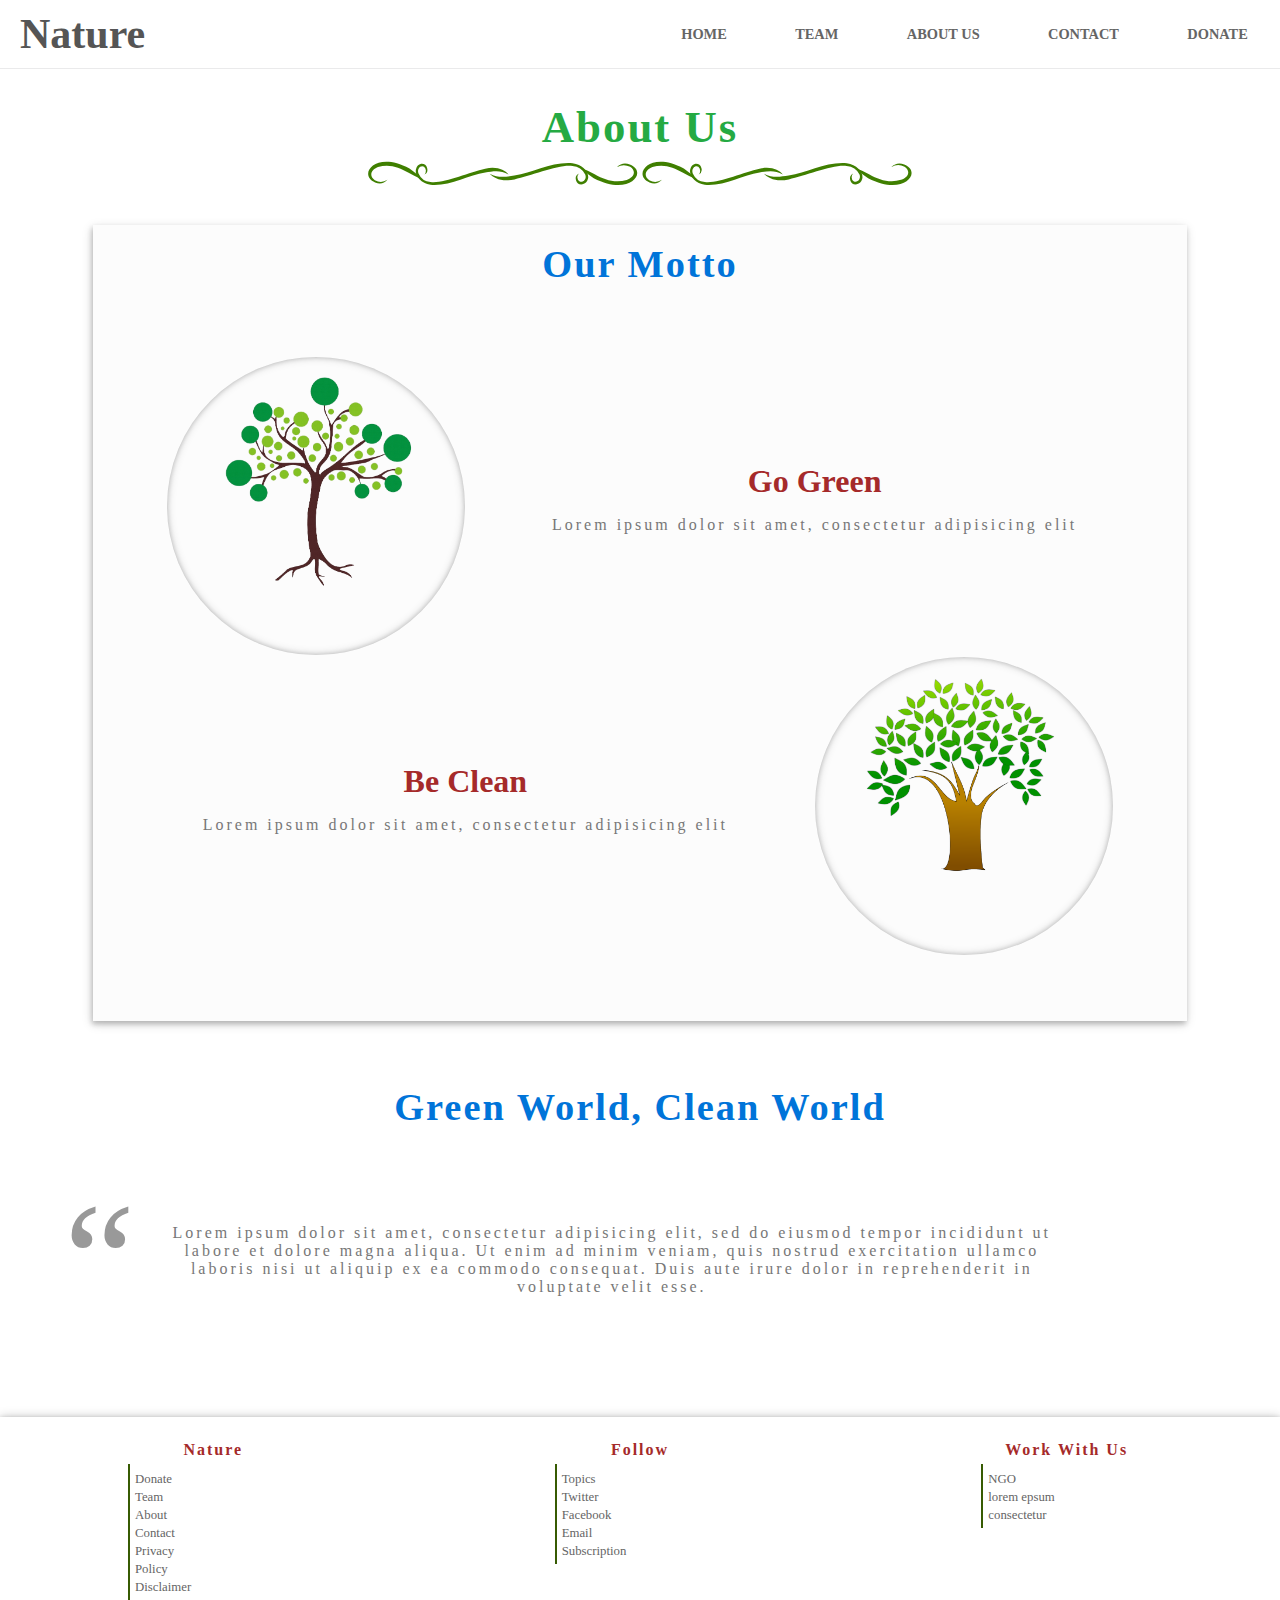
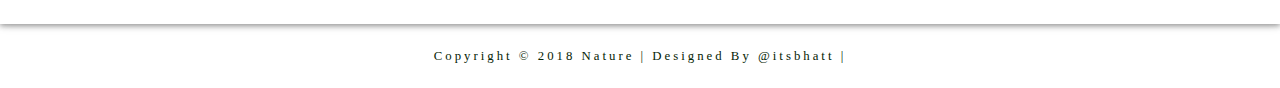
<file: about_us.html>
<!DOCTYPE html>
<html>
<head>
	<title>Nature | About Us</title>
	<link rel="stylesheet" type="text/css" href="style.css">
	<meta charset="utf-8">
	<meta name="viewport" content="width=device-width, initial-scale=1.0">
</head>
<body>
	
	<nav>
        <h1>Nature</h1>
        
        <label for="toggler">&#9776;</label>
	    <input type="checkbox" name="toggler" id="toggler">
		<ul>
			<li><a href="index.html">home</a></li>
            <li><a href="team.html">Team</a></li>
            <li><a href="about_us.html">about us</a></li>
            <li><a href="contact.html">contact</a></li>
            <li><a href="donate.html">Donate</a></li>
		</ul>
	</nav>

	<main id="about_us">

		<div class="main">
		
			<div class="heading">

					<h2>About Us</h2>
					<svg viewBox="0 0 354.91 9"><defs><style>.cls-1{fill:#fff;}.cls-2{fill:#3f7f00;}</style></defs><g id="Layer_2" data-name="Layer 2"><g id="Layer_2-2" data-name="Layer 2"><rect class="cls-1" width="354.91" height="9"/></g><g id="Layer_1-2" data-name="Layer 1"><path id="path2383" class="cls-2" d="M114.57,4.84a1.59,1.59,0,0,0-.11-2.28c-1-.61-2.13.66-1.62,1.93A4.24,4.24,0,0,0,116.35,7c3.77.55,11.22-2.84,15.95-3.87,3.51-.77,5.66.39,6.81,1.67-2.38-1.39-4.55-.91-6.78-.57-5.12.78-10.42,4.11-16,3.59-2.62-.32-4.46-2.47-4.3-4.15a2,2,0,0,1,.09-.44,2.11,2.11,0,0,1,1.49-1.53A1.68,1.68,0,0,1,114.57,4.84Z"/><path id="path2390" class="cls-2" d="M113.28,5.55a38.4,38.4,0,0,0-3.07-2.46C100.17-2.4,95,5,100.17,7.15a3.25,3.25,0,0,0,3.62-.78,3.57,3.57,0,0,1-3.71.13c-1.76-1.25-1.14-3,.93-3.84,3.27-1,6.21.07,8.8,1.6a37.89,37.89,0,0,0,3.8,1.89c-.84,0-.4-.89-1.2-1.32l.88.72h0Z"/><path id="path2479" class="cls-2" d="M159.67,4.5a1.55,1.55,0,0,0,.12,2.3c1.08.62,2.26-.67,1.72-1.95a4.49,4.49,0,0,0-3.74-2.5c-4-.55-11.9,2.86-16.92,3.9-3.72.78-6-.39-7.23-1.68,2.52,1.4,4.82.91,7.19.57,5.43-.79,11-4.14,17-3.62,2.78.33,4.73,2.49,4.57,4.19a1.92,1.92,0,0,1-.09.44,2.19,2.19,0,0,1-1.58,1.54A1.7,1.7,0,0,1,159.67,4.5Z"/><path id="path2481" class="cls-2" d="M160.81,3.48A40,40,0,0,0,164,5.93c10.55,5.45,16-1.91,10.54-4a3.55,3.55,0,0,0-3.8.78,3.93,3.93,0,0,1,3.89-.13c1.85,1.24,1.2,3-1,3.81-3.43,1-6.52-.07-9.23-1.59a40.74,40.74,0,0,0-4-1.88c.89,0,.42.88,1.26,1.31Z"/><path id="path2383-2" data-name="path2383" class="cls-2" d="M194.64,4.84a1.59,1.59,0,0,0-.11-2.28c-1-.61-2.13.66-1.62,1.93A4.24,4.24,0,0,0,196.43,7c3.77.55,11.22-2.84,15.95-3.87,3.51-.77,5.66.39,6.81,1.67-2.38-1.39-4.55-.91-6.78-.57-5.12.78-10.42,4.11-16,3.59-2.62-.32-4.46-2.47-4.3-4.15a2,2,0,0,1,.09-.44,2.11,2.11,0,0,1,1.49-1.53A1.68,1.68,0,0,1,194.64,4.84Z"/><path id="path2390-2" data-name="path2390" class="cls-2" d="M193.36,5.55a38.4,38.4,0,0,0-3.07-2.46c-10.05-5.49-15.2,1.93-10,4.06a3.25,3.25,0,0,0,3.62-.78,3.57,3.57,0,0,1-3.71.13c-1.76-1.25-1.14-3,.93-3.84,3.27-1,6.21.07,8.8,1.6a37.89,37.89,0,0,0,3.8,1.89c-.84,0-.4-.89-1.2-1.32l.88.72h0Z"/><path id="path2479-2" data-name="path2479" class="cls-2" d="M239.74,4.5a1.55,1.55,0,0,0,.12,2.3c1.08.62,2.26-.67,1.72-1.95a4.49,4.49,0,0,0-3.74-2.5c-4-.55-11.9,2.86-16.92,3.9-3.72.78-6-.39-7.23-1.68,2.52,1.4,4.82.91,7.19.57,5.43-.79,11-4.14,17-3.62,2.78.33,4.73,2.49,4.57,4.19a1.92,1.92,0,0,1-.09.44,2.19,2.19,0,0,1-1.58,1.54A1.7,1.7,0,0,1,239.74,4.5Z"/><path id="path2481-2" data-name="path2481" class="cls-2" d="M240.88,3.48a40,40,0,0,0,3.22,2.44c10.55,5.45,16-1.91,10.54-4a3.55,3.55,0,0,0-3.8.78,3.93,3.93,0,0,1,3.89-.13c1.85,1.24,1.2,3-1,3.81-3.43,1-6.52-.07-9.23-1.59a40.74,40.74,0,0,0-4-1.88c.89,0,.42.88,1.26,1.31Z"/></g></g></svg>

			</div>

			<section class="abt-sec-1">


				<h2>our motto</h2>

				<div class="main">

					<div class="abt-wrapper">

						<div class="abt-img">
							<img src="images/tree1.png">
						</div>


						<div class="abt-text">
							<h3>Go Green</h3>
							<p>Lorem ipsum dolor sit amet, consectetur adipisicing elit</p>
						</div>

					</div>

					<div class="abt-wrapper">


						<div class="abt-text">
							<h3>Be Clean</h3>
							<p>Lorem ipsum dolor sit amet, consectetur adipisicing elit</p>
						</div>

						<div class="abt-img">
							<img src="images/tree2.png">
						</div>

					</div>

				</div>
				
			</section>

			<section class="abt-sec-2">

				<div class="main">
					
					<h2>Green World, Clean world</h2>

					<div class="abt-text">
						<span>&ldquo;</span><p>Lorem ipsum dolor sit amet, consectetur adipisicing elit, sed do eiusmod
						tempor incididunt ut labore et dolore magna aliqua. Ut enim ad minim veniam,
						quis nostrud exercitation ullamco laboris nisi ut aliquip ex ea commodo
						consequat. Duis aute irure dolor in reprehenderit in voluptate velit esse.</p>
					</div>

				</div>

			</section>


		</div>

	</main>


	<footer>

    	<div class="footer-top">
	    	<div class="fbox">
	    		<h5>Nature</h5>
	    		<ul>
	    			<li><a href="donate.html">Donate</a></li>
	    			<li><a href="team.html">Team</a></li>
	    			<li><a href="about_us.html">About</a></li>
	    			<li><a href="contact.html">Contact</a></li>
	    			<li><a href="#">Privacy Policy</a></li>
	    			<li><a href="#">Disclaimer</a></li>
	    		</ul>
	    	</div>
	    	<div class="fbox">
	    		<h5>Follow</h5>
	    		<ul>
	    			<li><a href="#">Topics</a></li>
	    			<li><a href="#">Twitter</a></li>
	    			<li><a href="#">Facebook</a></li>
	    			<li><a href="#">Email Subscription</a></li>
	    		</ul>
	    	</div>
	    	<div class="fbox">
	    		<h5>Work With Us</h5>
	    		<ul>
	    			<li><a href="#">NGO</a></li>
	    			<li><a href="#">lorem epsum</a></li>
	    			<li><a href="#">consectetur</a></li>
	    		</ul>

	    	</div>

	    </div>

    	<div class="footer-bottom"> <p>Copyright &copy; 2018 Nature | Designed By @itsbhatt |</p></div>
    </footer>
	
</body>
</html>
</file>
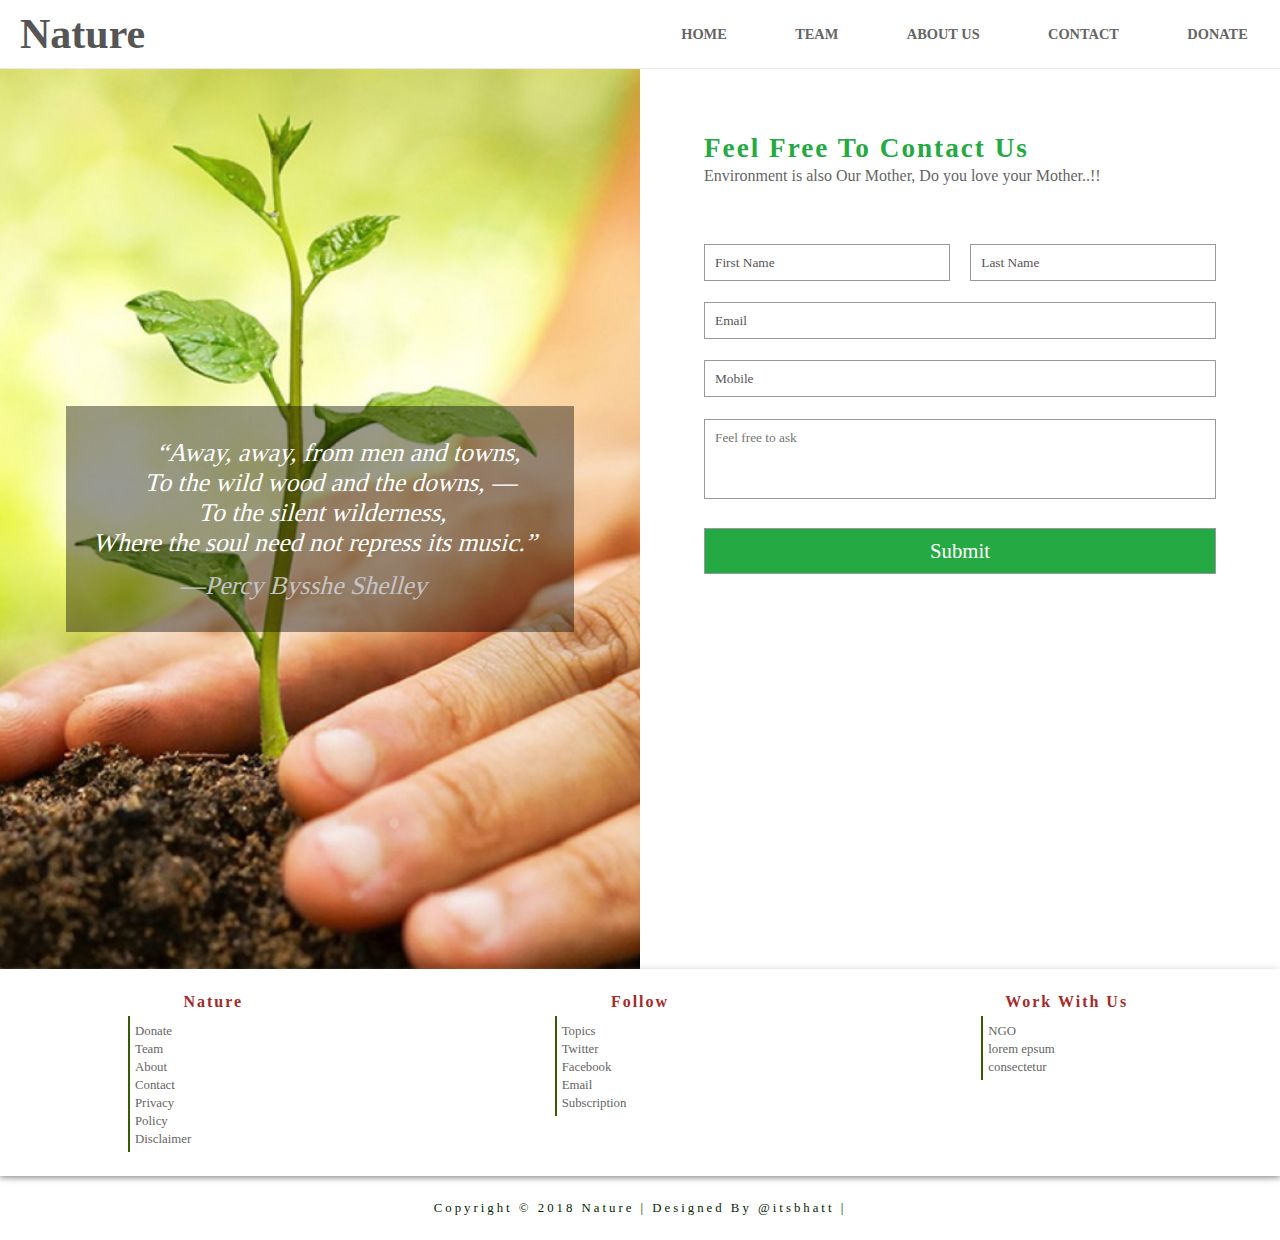
<file: contact.html>
<!DOCTYPE html>
<html>
<head>
	<title>Nature | Contact</title>
	<link rel="stylesheet" type="text/css" href="style.css">
	<meta charset="utf-8">
	<meta name="viewport" content="width=device-width, initial-scale=1.0">
</head>
<body>
	
	<nav>
        <h1>Nature</h1>
        
        <label for="toggler">&#9776;</label>
	    <input type="checkbox" name="toggler" id="toggler">
		<ul>
			<li><a href="index.html">home</a></li>
            <li><a href="team.html">Team</a></li>
            <li><a href="about_us.html">about us</a></li>
            <li><a href="contact.html">contact</a></li>
            <li><a href="donate.html">Donate</a></li>
		</ul>
	</nav>

	<main id="contact">

		<div class="contact-div">
			<div class="left-half">
				<div class="quote">
					<p>“Away, away, from men and towns,<br>To the wild wood and the downs, —<br>To the silent wilderness,<br>Where the soul need not repress its music.” <br><span>—Percy Bysshe Shelley</span></p>

				</div>

			</div>
			<div class="right-half">

				<div>
					
					<h2>Feel free to contact us</h2>
					<p>Environment is also Our Mother, Do you love your Mother..!! </p>

					<form>
						<input type="text" name="first-name" placeholder="First Name"> <input type="text" name="last-name" placeholder="Last Name">
						<input type="Email" name="email" placeholder="Email">
						<input type="tel" name="mobile" placeholder="Mobile" maxlength="10" minlength="10">
						<textarea placeholder="Feel free to ask"></textarea>
						<input type="Submit" name="sunmit" value="Submit">
					</form>

				</div>
				
			</div>
		</div>
		
	</main>


	<footer>

    	<div class="footer-top">
	    	<div class="fbox">
	    		<h5>Nature</h5>
	    		<ul>
	    			<li><a href="donate.html">Donate</a></li>
	    			<li><a href="team.html">Team</a></li>
	    			<li><a href="about_us.html">About</a></li>
	    			<li><a href="contact.html">Contact</a></li>
	    			<li><a href="#">Privacy Policy</a></li>
	    			<li><a href="#">Disclaimer</a></li>
	    		</ul>
	    	</div>
	    	<div class="fbox">
	    		<h5>Follow</h5>
	    		<ul>
	    			<li><a href="#">Topics</a></li>
	    			<li><a href="#">Twitter</a></li>
	    			<li><a href="#">Facebook</a></li>
	    			<li><a href="#">Email Subscription</a></li>
	    		</ul>
	    	</div>
	    	<div class="fbox">
	    		<h5>Work With Us</h5>
	    		<ul>
	    			<li><a href="#">NGO</a></li>
	    			<li><a href="#">lorem epsum</a></li>
	    			<li><a href="#">consectetur</a></li>
	    		</ul>

	    	</div>

	    </div>

    	<div class="footer-bottom"> <p>Copyright &copy; 2018 Nature | Designed By @itsbhatt |</p></div>
    </footer>
	
</body>
</html>
</file>
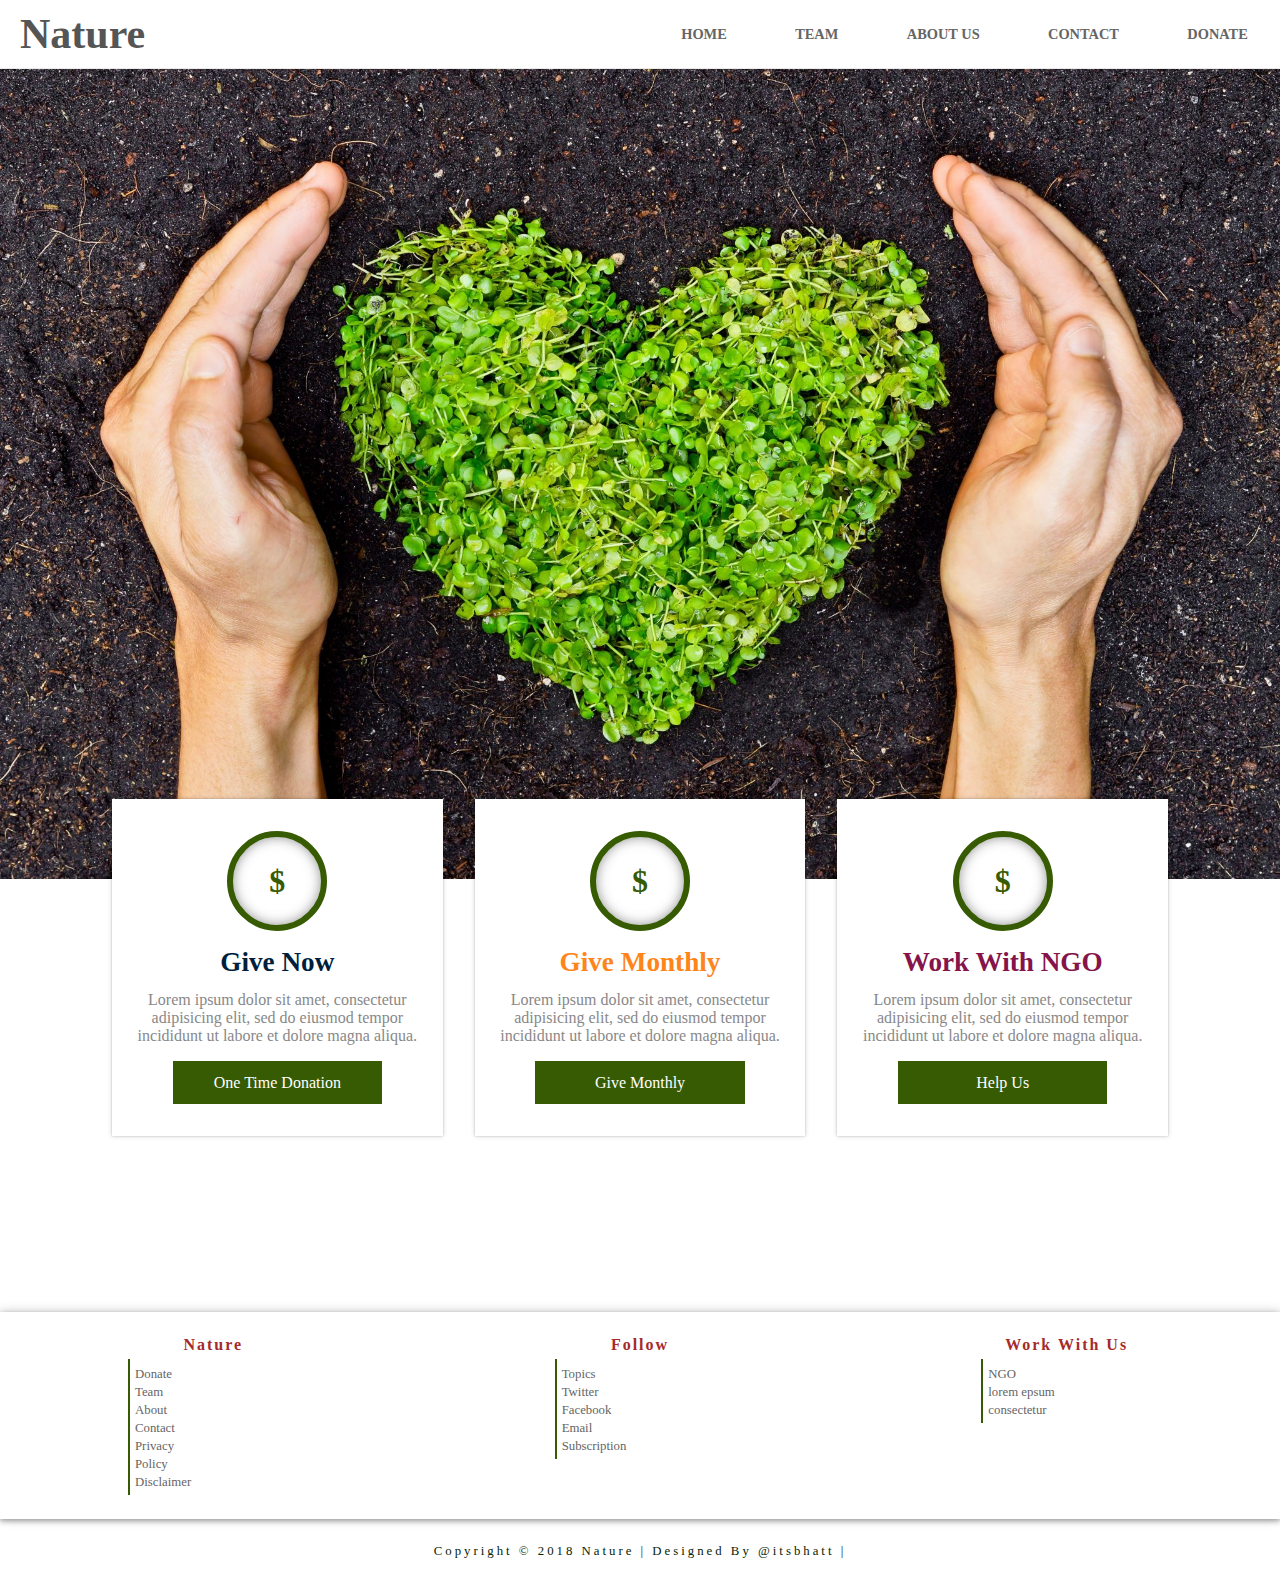
<file: donate.html>
<!DOCTYPE html>
<html>
<head>
	<title>Nature | Donate</title>
	<link rel="stylesheet" type="text/css" href="style.css">
	<meta charset="utf-8">
	<meta name="viewport" content="width=device-width, initial-scale=1.0">
</head>
<body>

	<nav>
        <h1>Nature</h1>
        
        <label for="toggler">&#9776;</label>
	    <input type="checkbox" name="toggler" id="toggler">
		<ul>
			<li><a href="index.html">home</a></li>
            <li><a href="team.html">Team</a></li>
            <li><a href="about_us.html">about us</a></li>
            <li><a href="contact.html">contact</a></li>
            <li><a href="donate.html">Donate</a></li>
		</ul>
	</nav>

	<main id="donate">

	    		<div class="donate-img"><img src="images/2017-April.jpg"></div>

	    		<section>

		    		<div class="main">
		    			<div class="donate-div donate-div-1">
		    				<div class="circle"><span>&dollar;</span></div>
		    				<div>
		    					<h3>Give now</h3>
		    					<p>Lorem ipsum dolor sit amet, consectetur adipisicing elit, sed do eiusmod
		    					tempor incididunt ut labore et dolore magna aliqua.</p>
		    					<a href="#">one time donation</a>
		    				</div>
		    			</div>
		    			<div class="donate-div donate-div-2">
		    				<div class="circle"><span>&dollar;</span></div>
		    				<div>
		    					<h3>give monthly</h3>
		    					<p>Lorem ipsum dolor sit amet, consectetur adipisicing elit, sed do eiusmod
		    					tempor incididunt ut labore et dolore magna aliqua.</p>
		    					<a href="#">give monthly</a>
		    				</div>
		    			</div> 
		    			<div class="donate-div donate-div-3">
		    				<div class="circle"><span>&dollar;</span></div>
		    				<div>
		    					<h3>work with NGO</h3>
		    					<p>Lorem ipsum dolor sit amet, consectetur adipisicing elit, sed do eiusmod
		    					tempor incididunt ut labore et dolore magna aliqua.</p>
		    					<a href="#">help us</a>
		    				</div>
		    			</div> 	
		    		</div>

	    		</section>
	    		
	    	</main>


	<footer>

    	<div class="footer-top">
	    	<div class="fbox">
	    		<h5>Nature</h5>
	    		<ul>
	    			<li><a href="donate.html">Donate</a></li>
	    			<li><a href="team.html">Team</a></li>
	    			<li><a href="about_us.html">About</a></li>
	    			<li><a href="contact.html">Contact</a></li>
	    			<li><a href="#">Privacy Policy</a></li>
	    			<li><a href="#">Disclaimer</a></li>
	    		</ul>
	    	</div>

	    	<div class="fbox">
	    		<h5>Follow</h5>
	    		<ul>
	    			<li><a href="#">Topics</a></li>
	    			<li><a href="#">Twitter</a></li>
	    			<li><a href="#">Facebook</a></li>
	    			<li><a href="#">Email Subscription</a></li>
	    		</ul>
	    	</div>
	    	<div class="fbox">
	    		<h5>Work With Us</h5>
	    		<ul>
	    			<li><a href="#">NGO</a></li>
	    			<li><a href="#">lorem epsum</a></li>
	    			<li><a href="#">consectetur</a></li>
	    		</ul>

	    	</div>

	    </div>

    	<div class="footer-bottom"> <p>Copyright &copy; 2018 Nature | Designed By @itsbhatt |</p></div>
    </footer>

</body>
</html>
</file>
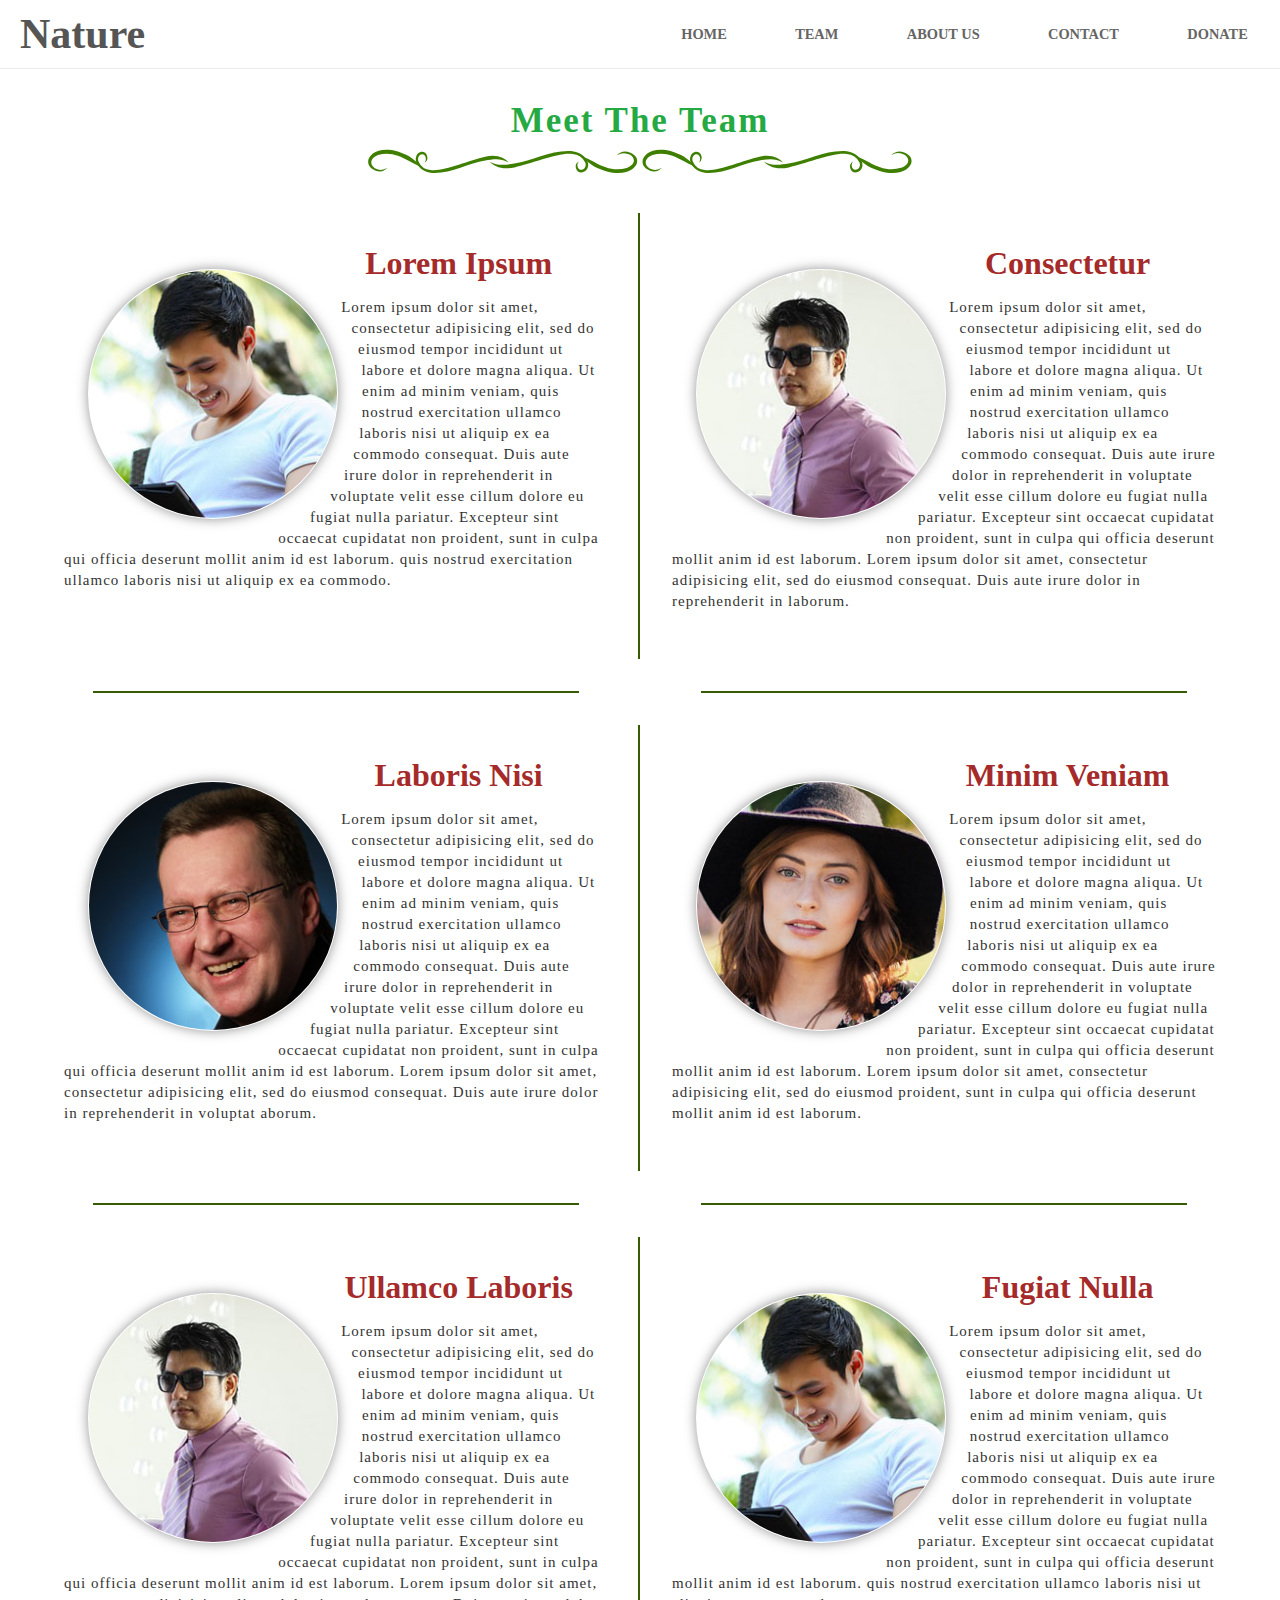
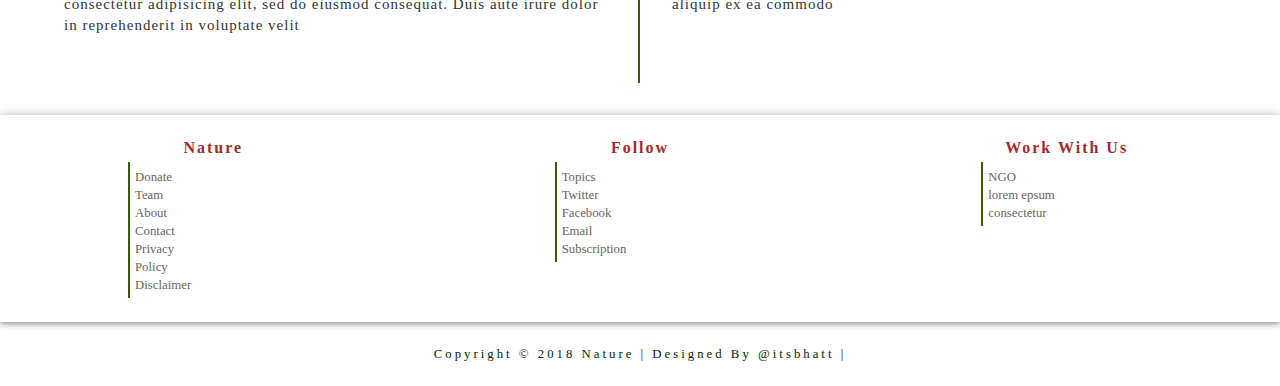
<file: team.html>
<!DOCTYPE html>
<html>
<head>
	<title>Nature | Team</title>
	<link rel="stylesheet" type="text/css" href="style.css">
	<meta charset="utf-8">
	<meta name="viewport" content="width=device-width, initial-scale=1.0">
</head>
<body>

		<nav>
	        <h1>Nature</h1>
	        
	        <label for="toggler">&#9776;</label>
		    <input type="checkbox" name="toggler" id="toggler">
			<ul>
				<li><a href="index.html">home</a></li>
	            <li><a href="team.html">Team</a></li>
	            <li><a href="about_us.html">about us</a></li>
	            <li><a href="contact.html">contact</a></li>
	            <li><a href="donate.html">Donate</a></li>
			</ul>
		</nav>

		<main id="team">

			
			<div class="main">
				<div class="heading">
					<h2>meet the team</h2>
					<svg viewBox="0 0 354.91 9"><defs><style>.cls-1{fill:#fff;}.cls-2{fill:#3f7f00;}</style></defs><g id="Layer_2" data-name="Layer 2"><g id="Layer_2-2" data-name="Layer 2"><rect class="cls-1" width="354.91" height="9"/></g><g id="Layer_1-2" data-name="Layer 1"><path id="path2383" class="cls-2" d="M114.57,4.84a1.59,1.59,0,0,0-.11-2.28c-1-.61-2.13.66-1.62,1.93A4.24,4.24,0,0,0,116.35,7c3.77.55,11.22-2.84,15.95-3.87,3.51-.77,5.66.39,6.81,1.67-2.38-1.39-4.55-.91-6.78-.57-5.12.78-10.42,4.11-16,3.59-2.62-.32-4.46-2.47-4.3-4.15a2,2,0,0,1,.09-.44,2.11,2.11,0,0,1,1.49-1.53A1.68,1.68,0,0,1,114.57,4.84Z"/><path id="path2390" class="cls-2" d="M113.28,5.55a38.4,38.4,0,0,0-3.07-2.46C100.17-2.4,95,5,100.17,7.15a3.25,3.25,0,0,0,3.62-.78,3.57,3.57,0,0,1-3.71.13c-1.76-1.25-1.14-3,.93-3.84,3.27-1,6.21.07,8.8,1.6a37.89,37.89,0,0,0,3.8,1.89c-.84,0-.4-.89-1.2-1.32l.88.72h0Z"/><path id="path2479" class="cls-2" d="M159.67,4.5a1.55,1.55,0,0,0,.12,2.3c1.08.62,2.26-.67,1.72-1.95a4.49,4.49,0,0,0-3.74-2.5c-4-.55-11.9,2.86-16.92,3.9-3.72.78-6-.39-7.23-1.68,2.52,1.4,4.82.91,7.19.57,5.43-.79,11-4.14,17-3.62,2.78.33,4.73,2.49,4.57,4.19a1.92,1.92,0,0,1-.09.44,2.19,2.19,0,0,1-1.58,1.54A1.7,1.7,0,0,1,159.67,4.5Z"/><path id="path2481" class="cls-2" d="M160.81,3.48A40,40,0,0,0,164,5.93c10.55,5.45,16-1.91,10.54-4a3.55,3.55,0,0,0-3.8.78,3.93,3.93,0,0,1,3.89-.13c1.85,1.24,1.2,3-1,3.81-3.43,1-6.52-.07-9.23-1.59a40.74,40.74,0,0,0-4-1.88c.89,0,.42.88,1.26,1.31Z"/><path id="path2383-2" data-name="path2383" class="cls-2" d="M194.64,4.84a1.59,1.59,0,0,0-.11-2.28c-1-.61-2.13.66-1.62,1.93A4.24,4.24,0,0,0,196.43,7c3.77.55,11.22-2.84,15.95-3.87,3.51-.77,5.66.39,6.81,1.67-2.38-1.39-4.55-.91-6.78-.57-5.12.78-10.42,4.11-16,3.59-2.62-.32-4.46-2.47-4.3-4.15a2,2,0,0,1,.09-.44,2.11,2.11,0,0,1,1.49-1.53A1.68,1.68,0,0,1,194.64,4.84Z"/><path id="path2390-2" data-name="path2390" class="cls-2" d="M193.36,5.55a38.4,38.4,0,0,0-3.07-2.46c-10.05-5.49-15.2,1.93-10,4.06a3.25,3.25,0,0,0,3.62-.78,3.57,3.57,0,0,1-3.71.13c-1.76-1.25-1.14-3,.93-3.84,3.27-1,6.21.07,8.8,1.6a37.89,37.89,0,0,0,3.8,1.89c-.84,0-.4-.89-1.2-1.32l.88.72h0Z"/><path id="path2479-2" data-name="path2479" class="cls-2" d="M239.74,4.5a1.55,1.55,0,0,0,.12,2.3c1.08.62,2.26-.67,1.72-1.95a4.49,4.49,0,0,0-3.74-2.5c-4-.55-11.9,2.86-16.92,3.9-3.72.78-6-.39-7.23-1.68,2.52,1.4,4.82.91,7.19.57,5.43-.79,11-4.14,17-3.62,2.78.33,4.73,2.49,4.57,4.19a1.92,1.92,0,0,1-.09.44,2.19,2.19,0,0,1-1.58,1.54A1.7,1.7,0,0,1,239.74,4.5Z"/><path id="path2481-2" data-name="path2481" class="cls-2" d="M240.88,3.48a40,40,0,0,0,3.22,2.44c10.55,5.45,16-1.91,10.54-4a3.55,3.55,0,0,0-3.8.78,3.93,3.93,0,0,1,3.89-.13c1.85,1.24,1.2,3-1,3.81-3.43,1-6.52-.07-9.23-1.59a40.74,40.74,0,0,0-4-1.88c.89,0,.42.88,1.26,1.31Z"/></g></g></svg>

				</div>

				<section class="section1">
						<div class="container container1">
							<figure>
								<img src="images/t1.jpg">
							</figure>

							<div>
								<h3>Lorem ipsum</h3>
								<p>Lorem ipsum dolor sit amet, consectetur adipisicing elit, sed do eiusmod
								tempor incididunt ut labore et dolore magna aliqua. Ut enim ad minim veniam,
								quis nostrud exercitation ullamco laboris nisi ut aliquip ex ea commodo
								consequat. Duis aute irure dolor in reprehenderit in voluptate velit esse
								cillum dolore eu fugiat nulla pariatur. Excepteur sint occaecat cupidatat non
								proident, sunt in culpa qui officia deserunt mollit anim id est laborum.
								quis nostrud exercitation ullamco laboris nisi ut aliquip ex ea commodo.</p>
							</div>

						</div>
						<div class="container container2">
							<figure>
								<img src="images/t2.jpg">
							</figure>

							<div>
								<h3>consectetur</h3>
								<p>Lorem ipsum dolor sit amet, consectetur adipisicing elit, sed do eiusmod
								tempor incididunt ut labore et dolore magna aliqua. Ut enim ad minim veniam,
								quis nostrud exercitation ullamco laboris nisi ut aliquip ex ea commodo
								consequat. Duis aute irure dolor in reprehenderit in voluptate velit esse
								cillum dolore eu fugiat nulla pariatur. Excepteur sint occaecat cupidatat non
								proident, sunt in culpa qui officia deserunt mollit anim id est laborum.
								Lorem ipsum dolor sit amet, consectetur adipisicing elit, sed do eiusmod
								consequat. Duis aute irure dolor in reprehenderit in laborum.</p>
							</div>
						</div>
				</section>

				<div  class="btm-line" >

					<div></div>
					<div></div>

				</div>

				<section class="section2">
						<div class="container container1">
							<figure>
								<img src="images/t3.jpg">
							</figure>

							<div>
								<h3>laboris nisi</h3>
								<p>Lorem ipsum dolor sit amet, consectetur adipisicing elit, sed do eiusmod
								tempor incididunt ut labore et dolore magna aliqua. Ut enim ad minim veniam,
								quis nostrud exercitation ullamco laboris nisi ut aliquip ex ea commodo
								consequat. Duis aute irure dolor in reprehenderit in voluptate velit esse
								cillum dolore eu fugiat nulla pariatur. Excepteur sint occaecat cupidatat non
								proident, sunt in culpa qui officia deserunt mollit anim id est laborum.
								Lorem ipsum dolor sit amet, consectetur adipisicing elit, sed do eiusmod
								consequat. Duis aute irure dolor in reprehenderit in voluptat aborum.</p>
							</div>
						</div>
						<div class="container container2">
							<figure>
								<img src="images/t4.jpg">
							</figure>

							<div>
								<h3>minim veniam</h3>
								<p>Lorem ipsum dolor sit amet, consectetur adipisicing elit, sed do eiusmod
								tempor incididunt ut labore et dolore magna aliqua. Ut enim ad minim veniam,
								quis nostrud exercitation ullamco laboris nisi ut aliquip ex ea commodo
								consequat. Duis aute irure dolor in reprehenderit in voluptate velit esse
								cillum dolore eu fugiat nulla pariatur. Excepteur sint occaecat cupidatat non
								proident, sunt in culpa qui officia deserunt mollit anim id est laborum.
								Lorem ipsum dolor sit amet, consectetur adipisicing elit, sed do eiusmod
								proident, sunt in culpa qui officia deserunt mollit anim id est laborum.
							</p>
							</div>
						</div>
				</section>

				<div  class="btm-line" >

					<div></div>
					<div></div>

				</div>

				<section class="section3">
						<div class="container container1">
							<figure>
								<img src="images/t2.jpg">
							</figure>

							<div>
								<h3>ullamco laboris</h3>
								<p>Lorem ipsum dolor sit amet, consectetur adipisicing elit, sed do eiusmod
								tempor incididunt ut labore et dolore magna aliqua. Ut enim ad minim veniam,
								quis nostrud exercitation ullamco laboris nisi ut aliquip ex ea commodo
								consequat. Duis aute irure dolor in reprehenderit in voluptate velit esse
								cillum dolore eu fugiat nulla pariatur. Excepteur sint occaecat cupidatat non
								proident, sunt in culpa qui officia deserunt mollit anim id est laborum.
								Lorem ipsum dolor sit amet, consectetur adipisicing elit, sed do eiusmod
								consequat. Duis aute irure dolor in reprehenderit in voluptate velit </p>
							</div>
						</div>
						<div class="container container2">
							<figure>
								<img src="images/t1.jpg">
							</figure>

							<div>
								<h3>fugiat nulla</h3>
								<p>Lorem ipsum dolor sit amet, consectetur adipisicing elit, sed do eiusmod
								tempor incididunt ut labore et dolore magna aliqua. Ut enim ad minim veniam,
								quis nostrud exercitation ullamco laboris nisi ut aliquip ex ea commodo
								consequat. Duis aute irure dolor in reprehenderit in voluptate velit esse
								cillum dolore eu fugiat nulla pariatur. Excepteur sint occaecat cupidatat non
								proident, sunt in culpa qui officia deserunt mollit anim id est laborum.
								quis nostrud exercitation ullamco laboris nisi ut aliquip ex ea commodo</p>
							</div>
						</div>
				</section>

			</div>

	</main>

	<footer>

    	<div class="footer-top">
	    	<div class="fbox">
	    		<h5>Nature</h5>
	    		<ul>
	    			<li><a href="donate.html">Donate</a></li>
	    			<li><a href="team.html">Team</a></li>
	    			<li><a href="about_us.html">About</a></li>
	    			<li><a href="contact.html">Contact</a></li>
	    			<li><a href="#">Privacy Policy</a></li>
	    			<li><a href="#">Disclaimer</a></li>
	    		</ul>
	    	</div>
	    	<div class="fbox">
	    		<h5>Follow</h5>
	    		<ul>
	    			<li><a href="#">Topics</a></li>
	    			<li><a href="#">Twitter</a></li>
	    			<li><a href="#">Facebook</a></li>
	    			<li><a href="#">Email Subscription</a></li>
	    		</ul>
	    	</div>
	    	<div class="fbox">
	    		<h5>Work With Us</h5>
	    		<ul>
	    			<li><a href="#">NGO</a></li>
	    			<li><a href="#">lorem epsum</a></li>
	    			<li><a href="#">consectetur</a></li>
	    		</ul>

	    	</div>

	    </div>

    	<div class="footer-bottom"> <p>Copyright &copy; 2018 Nature | Designed By @itsbhatt |</p></div>
    </footer>

</body>
</html>
</file>
<file: style.css>
* {
    margin: 0;
    padding: 0;
    box-sizing: border-box;
}

body {
    animation: animate 2s ease-out;
    /*max-width: 1580px;
    margin: auto;*/
    
}

img {
    width: 100%;
    height: auto;
}

h2 {
    font-size: 35px;
    color: #25aa43;
    text-align: center;
    font-weight: bold;
    font-family: 'Raleway';
    width: 50%;
    margin-left: auto;
    margin-right: auto;
    margin-bottom: 5px;
    text-transform: capitalize;
    letter-spacing: 2px;
}

h3 {
    font-family: Raleway;
    font-size: 1.7em;
    font-weight: 700;
    color: brown;
    text-align: center;
    text-transform: capitalize;
}

nav {
    padding: 10px 0;
    line-height: 3em;
    border-bottom: 1px solid #eaeaeb;
    position: relative;
    z-index: 4;
}


nav h1 {
    text-align: left;
    float: left;
    color: #555;
    padding-left: 20px;
    font-family: raleway;
    font-size: 42px;
    
}

nav::before, nav::after {
    content: "";
    display: table;
    clear: both;
}

nav label {
    font-size: 26px;
    display: none;
}

#toggler {
    display: none;
}


nav ul {
    text-align: right;
    float: right;
}

nav ul li{
    display: inline-block;
    text-align: right;
    
}

nav ul li a{
    color: #656565;
    text-transform: uppercase;
    font-family: raleway;
    text-decoration: none;
    padding-left:1em; 
    padding-right:1em; 
    font-size: 0.9em;
    font-weight:600;
    animation: animate 1s ease-in;
}

@keyframes animate  {
    from { opacity: 0;
    }

    to {
        opacity: 1;
    }
}

nav ul li a::before, nav ul li a::after {
    display: inline-block;
    opacity: 0;
    transition: transform 0.3s, opacity 0.2s;
    color: #9ac220;
 }

nav ul li a:before {
    margin-right: 13px;
    content: '[';
    transform: translate(20px);
 }

nav ul li a:after {
    margin-left: 13px;
    content: ']';
    transform: translate(-20px);
}

nav ul li a:hover {
    color: #9ac220;
}

nav ul li a:hover::after, nav ul li a:hover::before {
    opacity: 1;
    transform: translateX(0);
}


.slider {
    width: 100%;
    overflow-x: hidden;
    position: relative;
    z-index: 1;
}

.slider::before, .slider::after {
    content: "";
    display: table;
    clear: both;
}

.slider figure {
    width: 500%;
    animation: hSlider 22s infinite;
    position: relative;
}

.slider figure img{
    width: 20%;
    height: auto;
    float: left;
}

@keyframes hSlider {
    0% { left: 0%}
    12.5% { left: 0%}
    25% { left: -100%}
    37.5% { left: -100%}
    50% { left: -200%}
    62.5% { left: -200%;}    
    75% { left: -300%;}
    87.5% { left: -300%}
    100% { left: -400%}
    
}

.social_media {
    position: absolute;
    right: 0;
}

.social_media ul::before, .social_media ul::after {
    content: '';
    display: table;
    clear: both;
}

.social_media ul {
    float: right;
    right: 10px;
    animation: transform 1s ease-out 3s;
    overflow: hidden;
}


.social_media ul li {
    width: 40px;
    height: 40px;display: flex;
    flex-direction: column;
    justify-content: center;
    align-items: center;
    background: #14523a;
    margin: 5px 0;
    line-height: 40px;
    color: #fff;
    border: 2px solid transparent;
    border-radius: 50%;
    font-family: 'Segoe UI';
    font-weight: 500;
    font-size: 1.2em;
    list-style: none;
    transition: transform 1s ease-out;
}

@keyframes social_bar {
    from {
        transform: translateX(100px);
    }

    to {
        transform: translateX(0px);
    }
}

.social_media ul li a {
    text-decoration: none;
    color: #fff;
}

.social_media ul li:nth-child(1) {
    animation: social_bar .5s  linear;
}
.social_media ul li:nth-child(2) {
    animation: social_bar .8s  ease-out;
}
.social_media ul li:nth-child(3) {    
    animation: social_bar 1s  ease-out;
}
.social_media ul li:nth-child(4) {    
    animation: social_bar 1.2s ease-out;
}

.social_media ul li:hover {
    transform: rotate(360deg);
    background-color: #fff;
    border-color: #14523a;
}

.social_media ul li:hover a {
    color: #14523a;
}


.box2 {
    margin-top: 4em;
}

.main {

    padding: 2em;

}

.box2 figure {
    width: 50%;
    float: left;
}

.box2 figure img {
    width: 45%;
    height: auto;
    transition: transform 1s ease-out;
    filter: grayscale(0.5);
    border: 1px solid #c5c5c5;
    margin: 7px;

}

.box2 figure img:hover {
    transform: scale(1.1);
    filter: grayscale(0);
}

.text {
    width:42%;
    float: left;
    padding: 5% 4%;
}

.text p {
    padding:0 5px;
    margin-top: 0.9em;
    font-family: 'open sans';
    font-size: 1em;
    color: #333;
    text-align: center;
}

/*.border {

    margin-top: 2em;

}*/

.box3 {
    margin-top: 3em;
}


.box3 .text {
    float: left;
    width: 50%;
    text-align: center;
    padding: 0;
    display: flex;
    padding: 5%;
    flex-direction: column;
    justify-content: center;
    align-items: center;
}

.box3 .text p {
    margin: 1em 0;
    padding-left: 2.5em;
    padding-right: 2.5em;
}

.box3 .imgs {
    width: 50%;
    float: left;
    padding: 0 5%;
}

.box3 .imgs img {
    width: 100%;
    height: auto;
    border: 1px solid #999;
    padding: 2px;
}


.box4 {
    width: 100%;
    background: url(images/Beautiful-Earth-Day-Pictures.jpg) no-repeat;
    background-attachment: fixed;
    background-size: cover;
}

.box4 h2 {
    font-size: 2em;
    color: #fff;
    border: 1px solid transparent;
    box-shadow: 0 0 5px rgba(0,0,0,0.3), 0 0 10px rgba(0,0,0,0.22);
    background-color: rgba(55,91,3,0.6);
    padding: 0.6em 0;
    letter-spacing: 1px;
}

.box4 .main {
    padding: 0 4em;
}

.box4 .div-float {
    float: left;
    width: 33.3333%;
    padding: 4% 5%;
    text-align: center;

}

.box4 .div-float .sub-box {

    width: 90%;
    margin:0 5%;
    padding: 10%;
    height: auto;
    border: 1px solid #fff;
    border-radius: 40% 0;
    background-color: rgba(256,256,256,0.45);
    margin-bottom: 2em;
}

.box4 img {
    width: 100%;
}


.box4 .div-float p {
    font-family: roboto;
    font-size: 1em;
    color: #fff;
    text-transform: uppercase;
    border: 1px solid transparent;
    box-shadow: 0 0 5px rgba(0,0,0,0.3), 0 0 10px rgba(0,0,0,0.22);
    display: inline-block;
    background-color: rgba(55,91,3,0.6);
    width: 70%;
    margin:0 5%;
    padding: .5em 1em;
}

.end_border {
    padding: 4em 0;
}

footer .footer-top {
    display: flex;
    padding: 1.5em 0;
    box-shadow: 0 2px 5px rgba(0,0,0,0.3), 0 0 10px rgba(0,0,0,0.22);
}

footer .fbox {
    width: 33.333%;
    padding: 0 10%;

}

footer .fbox h5 {
    font-size: 1em;
    font-family: raleway;
    margin-bottom: 5px;
    color: brown;
    letter-spacing: 2px;
    text-align: center;
}

footer .fbox ul {
    padding: 5px;
    width: 50%;
    border-left: 2px solid #375b03;
    
}

footer .fbox ul li {
    list-style-type: none;
}

footer .fbox ul li a {

        color: #656565;
        text-decoration: none;
        font-family: roboto;
        font-size: .8em;
}

.footer-bottom {
    text-align: center;
    padding: 1.5em 0;
    border-top: 1px solid transparent;

}

footer .footer-bottom p {
    font-family: roboto;
    font-size: 0.8em;
    letter-spacing: 3px;
    color: #062404;
    font-weight: 500;
}

/*_______________ _______________ _______________ page 2 - Team _______________ _______________ _______________ */

#team section {
    display: flex;
    margin-top: 2em;
}

#team section .container {
    padding: 2em;
    width: 50%;
}

#team section:before, #team section:after {
    content: '';
    display: table;
    clear: both;
}


#team section .container:before, #team section .container:after {
    content: '';
    display: table;
    clear: both;
}

.btm-line {
    display: flex;
}

#team section .container1 {
    border-right: 2px solid #375b03;
}

#team section .container figure {
    width: 250px;
    height: 250px;
    border:1px solid transparent;
    border-radius: 50%;
    overflow: hidden;
    float: left;
    shape-outside: circle();
    margin: 1.5em;
    box-shadow: 0 0 10px rgba(0,0,0,0.25), 0 0 15px rgba(0,0,0,0.2);
}

#team section .container h3 {
    font-size: 2em;
}

#team section .container p {
    margin: 1em 0;
    font-family: 'open sans';
    font-size: 15px;
    color: #333;
    line-height: 1.4;
    letter-spacing: 1px;
}

.btm-line div {
    height: 2px;
    width: 50%;
    background-color: #375b03;
    padding: 0 5%;
    background-clip: content-box;
    margin-top: 2em;
}

/*_______________ _______________ _______________ page 3 - About_Us _______________ _______________ _______________ */

#about_us section.abt-sec-1 {
    width: 90%;
    margin: 2em auto;
    border: 1px solid transparent;
    background-color: rgba(0,0,0,0.01);
    box-shadow: -1px 3px 5px rgba(0,0,0,0.2), -1px 3px 10px rgba(0,0,0,0.16);
    padding: 1em 1em 2em;


}

#about_us h2 {
    font-size: 2.8em;
}

#about_us section h2 {
    font-size: 2.4em;
    margin-bottom: 1em;
    color: #0074D9;
}

#about_us section .abt-img {
    padding: 1em;
    width: 300px;
    height: 300px;
    border: 1px solid transparent;
    border-radius: 50%;
    box-shadow: inset 0 0 5px rgba(0,0,0,0.2), inset 0 0 10px rgba(0,0,0,0.16) ;
}

#about_us section .abt-wrapper {
    display: flex;
    justify-content: space-around;
    align-items: center;
}


#about_us .abt-sec-1 .abt-text {
    width: 60%;
    padding: 8% 0;
    text-align: center;
    float: none;
}

#about_us section .abt-text h3 {
    font-size: 2em;
}

#about_us section .abt-text h3:nth-child(2n) {
    color: #39CCCC;
 }

#about_us section .abt-text p {
    font-size: 1em;
    letter-spacing: 3px;
    text-align: center;
    margin: 1em 0;
    color: #777;
}


#about_us .abt-sec-2 .abt-text span {
    font-size: 10em;
    color: #999;
    float: left;
}

#about_us .abt-sec-2 .main {
    content: '';
    display: table;
    clear: both;
}

#about_us .abt-sec-2 .abt-text p {
    float: left;
    width: 80%;
    top: 2.5em;
    position: relative;
    margin-left: 1em;
}



/*_______________ _______________ _______________ page-4 - Contact _______________ _______________ _______________ */

#contact .contact-div {
    width: 100%;
    position: relative;
    height: 100vh;
    overflow: hidden;

}

#contact .contact-div .left-half {
    background: url(images/plant-more-trees.jpg) no-repeat center;
    background-size: cover;
    position: relative;
    text-align: center;
    z-index: 1;
    display: flex;
    justify-content: center;
    align-items: center;
    width: 50%;
    float: left;
    height: 100vh;
}

#contact .contact-div .left-half .quote {
    padding: 2em 1.8em 2em 2.2em;
    background-color: rgba(0,0,0,0.4);
}

#contact .contact-div .left-half p {

    transform: skewX(-15deg);
    font-size: 1.6em;
    font-family: raleway;
    color: #fff;

}

#contact .contact-div .left-half span {
    color: #c5c5c5;
    margin-top: 0.5em;
    display: block;
}

#contact .contact-div .right-half {
    height: 100vh;
    position: relative;
    z-index: 5;
    background-color: rgba(256,256,256,0.5);
    padding: 4em 4em;
    width: 50%;
    float: left;


}

#contact .contact-div .right-half h2 {
    text-align: left;
    width: 100%;
    margin: 0;
    font-size: 1.7em;}

#contact .contact-div .right-half p {
    font-size: 1em;
    margin: 0.2em 0;
    color: #656565;
}

#contact .contact-div .right-half form {
    display: flex;
    flex-wrap: wrap;
    justify-content: space-between;
    font-family: 'open sans';
    font-size: 1em;
    margin-top: 3em;
}


#contact .contact-div .right-half form input { 
    padding: 10px 10px;
    margin: 0.8em 0;
    border: 1px solid #999;
 }

  #contact .contact-div .right-half form input::placeholder, #contact .contact-div .right-half form textarea {
    font-family: raleway;
    color: #555;
    font-weight: 500;

  }

 #contact .contact-div .right-half form input:focus, #contact .contact-div .right-half form textarea:focus {

    outline: none;
 }

#contact .contact-div .right-half form input[type="text"] {
    width: 48%;
    color: #444;
}

#contact .contact-div .right-half form input[type="email"], #contact .contact-div .right-half form input[type="tel"] {
    width: 100%;
}

#contact .contact-div .right-half form textarea {
    width: 100%;
    height: 6em;
    padding: 10px 10px;
    margin: 0.8em 0;
    border: 1px solid #999;
    resize: none;
    overflow: hidden;
}

#contact .contact-div .right-half form input[type="submit"] {
    width: 100%;
    margin-top: 0.9em;
    background-color: #25aa43;
    color: #fff;
    font-family: raleway;
    font-size: 1.3em;
}



/*_______________ _______________ _______________ page 5 - Donate _______________ _______________ _______________ */

#donate .donate-img {
    max-height: 90vh;
    overflow: hidden;    
    position: relative;
    z-index: 1;
}

#donate section .main {
    width: 90%;
    display: block;
    margin-left:auto; 
    margin-right: auto;
    background: #fff;
    display: flex;
    justify-content: center;
}

#donate section .main div.donate-div {
    padding: 2em 1em 1em;
    margin: 1em;
    position: relative;
    top: -8em;
    z-index: 8;
    background: #fff;
    box-shadow: 0 0 2px rgba( 0,0,0,0.2),0 0 5px rgba( 0,0,0,0.16);
    width: 350px;
}

#donate section .main div.donate-div div.circle {
    width: 100px;
    height: 100px;
    border-radius: 50%;
    border: 6px solid #375b03;
    margin: auto;
    box-shadow: inset 0 0 10px rgba( 0,0,0,0.25),inset 0 0 15px rgba( 0,0,0,0.20);
    overflow: hidden;
    text-align: center;

}

#donate section .main div.donate-div div.circle span {
    font-size: 2em;
    font-weight: 600;
    font-family: roboto;
    color: #375b03;
    margin: 0.8em 0;
    display: inline-block;
}

#donate section .main div.donate-div div.circle + div {
    margin: 1em 0;
}

#donate section .main div.donate-div-1 div h3 {
    color: #001f3f;
}

#donate section .main div.donate-div-2 div h3 {
    color: #FF851B;
}

#donate section .main div.donate-div-3 div h3 {
    color: #85144b;
}

#donate section .main div.donate-div div p {
    text-align: center;
    margin: 0.8em 0;
    color: #888;
}

#donate section .main div.donate-div div a {
    display: block;
    text-align: center;
    text-decoration: none;
    color: #fff;
    margin: 1em auto;
    padding: 0.8em 0;
    background-color: #375b03;
    width: 70%;
    font-size: 1em;
    font-family: 'open sans';
    text-transform: capitalize;

}


/*_______________ _______________ _______________ media Queries _______________ _______________ _______________ */


@media only screen and (max-width:640px) {
    nav label {
        display: inline-block;
        cursor: pointer;
        
    }
    
    nav {
        padding: 0;
        padding-top: 0.5em;
    }

    nav h1 {
        float: none;
        text-align: center;
    }
    
    nav ul{
        float: none;
        margin: 0;
        display: none;
    }
    nav ul li {
        text-align: center;
        display: block;
        width: 100%;
        border-bottom: 1px solid #eaeaeb;
        margin: 0;
    }
    #toggler:checked ~ ul {
        display: block;
        text-align: center;
        animation: toggle 0.5s ease-out;

    }

    @keyframes toggle {
        from {
            height: 0;
        }
        to {
            height: 280px;
        }
    }

    .main {
        padding: 0;
    }

    .social_media ul li {
        width: 28px;
        height: 28px;
        font-size: 1em;

    }

    .text p {
        font-size: 14px;
    }

    .box2 h2, .box3 h2 {
        font-size: 1.7em;
    }

    .box2 h3, .box3 h3 {
        font-size: 1.5em;

    }

    .box2 .main figure {
        width: 100%;
        float: none;
    }

    .box2 .main figure img {
        display: block;
        width: 90%;
        height: auto;
        margin: 1.2em auto;

    }

    .box2 .main .text {
        float: none;
        text-align: center;
        margin: 4em 0 0; 
        padding: 0;
    }

    .box3 .imgs {
        margin: 0;
        padding: 0;
    }
    
    .box4 h2 {
        padding: 0.3em 0;
    }
    
    .box4 .main {
        padding: 0;
    }
    
    .box4 .div-float {
        width: 100%;
        float: none;
        margin: 1em auto;
        
    }

    footer .footer-bottom p {
        font-size: 0.7em;
    }


    footer div.fbox {
        padding: 0;
        padding-left: 10px;
        text-align: left;

    }

    footer div.fbox h5 {
        text-align: left;
    }

    .main h2 {
        margin-top: 0.9em;
    }

    #team section .container figure {
        width: 200px;
        height: 200px;
        margin: 0 auto;
    }

    #team section .container h3 {
        margin-top: 10px;
    }

    #about_us section .abt-img {
        width: 250px;
        height: 250px;
    }

    #about_us .abt-sec-2 .main {
        padding: 2em;
    }

    #about_us .abt-sec-2 .abt-text span {
        font-size: 6em;
    }

    #about_us .abt-sec-2 .abt-text p {
        position: static;
    }
    
    #donate section div.main div.donate-div {
        width: 250px;
        display: block;
        margin: 2em auto 0;
     }

    #contact div.contact-div div.left-half div.quote {
        padding: 0.8em;
        margin: 0;
    }

    #contact .contact-div .left-half p {
        font-size: 0.6em;
    }

    #contact div.contact-div div.right-half {
        width: 95%;
        margin: 0 auto;
    } 

}



@media only screen and (min-width:640px) and (max-width: 800px) {
    nav ul {
            text-align: center;
            display: block;
            float: none; 
    }

 
}

@media only screen and (max-width: 800px) {

    nav h1 {
        float: none;
        text-align: center;
    }



    .box2 h2 {
        font-size: 2em;
        width: 60%;
    }

    .box2 figure {
        float: none;
        width: 100%;

    }

    .box2 figure img {
        width: 45%;
        margin: 0v.8em;

    }

    .box2 .text {
        float: none;
        display: block;
        text-align: center;
        width: 100%;
        padding: 3em 2em;
    }
    
    .box3 .text {
        float: none;
        display: block;
        text-align: center;
        width: 100%;
        padding: 1.5em 1em;
    }

       .text h3 {
        font-size: 1.8em;
    }

    .text p {
        font-size: 0.8em;
    }
    
    
    
    .box3 .imgs {
        float: none;
        width: 80%;
        display: block;
        margin: auto;
        padding: 0 1em 2em 1em;
    }
    
    .box4 h2 {
            padding: 0.3em 0;
    }
    
    .box4 .div-float {
        width: 50%;
    }

    .box4 .div-float:nth-child(3) {
        margin: 0 25%;
    }

    #team section {
        flex-wrap: wrap;
    }


    #team section .container {
        width: 100%;
        border: 2px dashed  #375b03;
        margin: 1em;
    }



     #team section .container figure {
        float: none;
        margin-left: auto;
        margin-right: auto; 
    }

    .btm-line {
        display: none;
    }


}

@media only screen and (max-width:992px) {
    .box3 {
        margin-top: 1em;
    }
    
    footer .fbox {
        padding: 0;
        padding-left: 10%;
    }

    .text h3 {
        font-size: 1.7em;
    }

    .text p {
        font-size: 0.77em;
    }

    #about_us section .abt-wrapper {
        flex-direction: column;
    }

    #about_us section .abt-wrapper:nth-child(2n) {
        flex-direction: column-reverse;
    }

    #donate section .main {
        flex-direction: column;
        justify-content: center;
    }

    
    #donate section .main div.donate-div {
        width: 400px;
        display: block;
        margin: 2em auto 0;
     }

     #contact .contact-div {
        height: auto;
     }

     #contact div.contact-div .left-half {
        position: static;
        transform: skewX(0deg);
        width: 100%;
        height: auto;
    }

     #contact div.contact-div .left-half .quote {
        padding: 3em;

     }

    #contact .contact-div .left-half p {
        font-size: 1.2em;
        transform: skewX(0deg)
    }

    #contact div.contact-div .right-half {
        width: 80%;
        position: static;
        height: auto;
        margin-left: auto;
        margin-right: auto;

    }


}

@media only screen and (max-width:1090px) {
    #team section .container figure {
        float: none;
        margin-left: auto;
        margin-right: auto; 
    }

    #contact .contact-div .left-half {
        left: -8%;
        width: 60%;
    }

    #contact .contact-div .left-half p {
        font-size: 1.4em;
    }

    #contact .contact-div .right-half {
        width: 46%;

    }


}

@media only screen and (min-width:1400px) {
    footer .fbox ul li a {
        font-size: 1em;
    }

}
</file>
